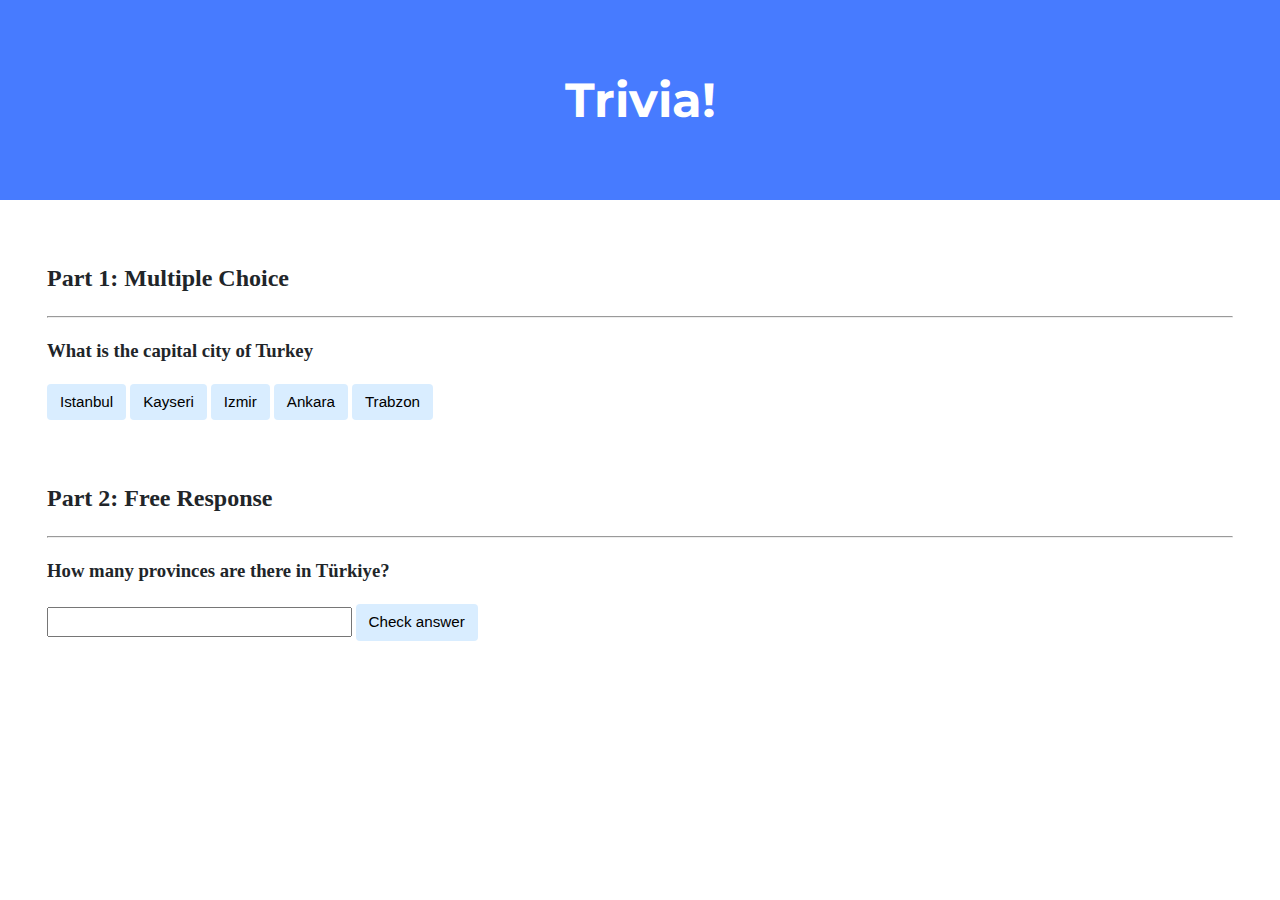
<file: trivia/index.html>
<!DOCTYPE html>

<html lang="en">
    <head>
        <link href="https://fonts.googleapis.com/css2?family=Montserrat:wght@500&display=swap" rel="stylesheet">
        <link href="styles.css" rel="stylesheet">
        <title>Trivia!</title>
        <script>
            // TODO: Add code to check answers to questions
            document.addEventListener('DOMContentLoaded',function(){
                let correct=document.querySelector('.correct');
                correct.addEventListener('click',function(){
                    correct.style.backgroundColor='green';
                    document.querySelector('#feedback1').innerHTML='Correct!';
                });

                let incorrects=document.querySelectorAll('.incorrect');
                for(let i=0;i<incorrects.length;i++){
                    incorrects[i].addEventListener('click',function(){
                        incorrects[i].style.backgroundColor='red';
                        document.querySelector('#feedback1').innerHTML='Incorrect';
                    });
                }

            document.querySelector('#check').addEventListener('click',function(){
                let input=document.querySelector('input');
                if(input.value==='81'){
                    input.style.backgroundColor='green';
                    document.querySelector('#feedback2').innerHTML='Correct';
                }
                else{
                    input.style.backgroundColor='red';
                    document.querySelector('#feedback2').innerHTML='Incorrect';
                }
            });
            });
        </script>
    </head>
    <body>
        <div class="header">
            <h1>Trivia!</h1>
        </div>

        <div class="container">
            <div class="section">
                <h2>Part 1: Multiple Choice </h2>
                <hr>
                <!-- TODO: Add multiple choice question here -->
                 <h3>What is the capital city of Turkey</h3>
                 <button class="incorrect">Istanbul</button>
                 <button class="incorrect">Kayseri</button>
                 <button class="incorrect">Izmir</button>
                 <button class="correct">Ankara</button>
                 <button class="incorrect">Trabzon</button>
                 <p id="feedback1"></p>
            </div>

            <div class="section">
                <h2>Part 2: Free Response</h2>
                <hr>
                <!-- TODO: Add free response question here -->
                 <h3>How many provinces are there in Türkiye?</h3>
                 <input type="text"></input>
                 <button id="check">Check answer</button>
                 <p id="feedback2"></p>

            </div>
        </div>
    </body>
</html>
</file>
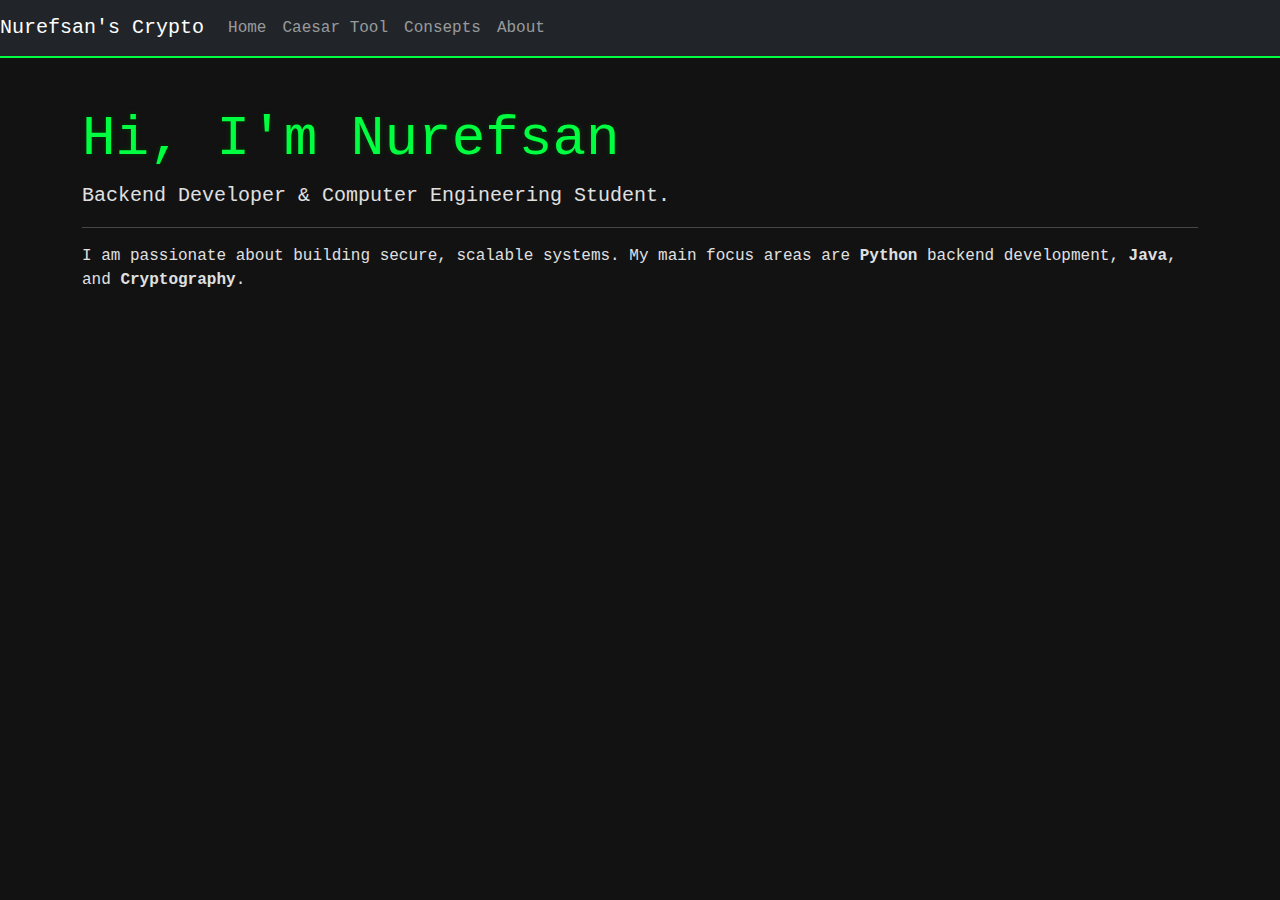
<file: homepage/about.html>
<!DOCTYPE html>

<html lang="en">
    <head>
        <link href="https://cdn.jsdelivr.net/npm/bootstrap@5.3.3/dist/css/bootstrap.min.css" rel="stylesheet" integrity="sha384-QWTKZyjpPEjISv5WaRU9OFeRpok6YctnYmDr5pNlyT2bRjXh0JMhjY6hW+ALEwIH" crossorigin="anonymous">
        <script src="https://cdn.jsdelivr.net/npm/bootstrap@5.3.3/dist/js/bootstrap.bundle.min.js" integrity="sha384-YvpcrYf0tY3lHB60NNkmXc5s9fDVZLESaAA55NDzOxhy9GkcIdslK1eN7N6jIeHz" crossorigin="anonymous"></script>
        <link href="styles.css" rel="stylesheet">

        <title>Crypto Corner</title>
    </head>
    <body>
        <nav class="navbar navbar-expand-lg navbar-dark bg-dark">
            <a class="navbar-brand" href="index.html">Nurefsan's Crypto</a>
            <button class="navbar-toggler" type="button" data-toggle="collapse" data-target="#navbarNav" aria-controls="navbarNav" aria-label="Toggle navigation">
                <span class="navbar-toggler-icon"></span>
            </button>
            <div class="collapse navbar-collapse" id="navbarNav">
                <ul class="navbar-nav ml-auto">
                    <li class="nav-item"><a class="nav-link" href="index.html">Home</a></li>
                    <li class="nav-item"><a class="nav-link" href="caesar.html">Caesar Tool</a></li>
                    <li class="nav-item"><a class="nav-link" href="concepts.html">Consepts</a></li>
                    <li class="nav-item active"><a class="nav-link" href="about.html">About</a></li>
                </ul>
            </div>
        </nav>
        <div class="container mt-5">
                  <h1 class="display-4">Hi, I'm Nurefsan</h1>
                    <p class="lead">Backend Developer & Computer Engineering Student.</p>
                    <hr style="background-color: #00ff41;">
                    <p>
                        I am passionate about building secure, scalable systems. My main focus areas are
                        <strong>Python</strong> backend development, <strong>Java</strong>, and <strong>Cryptography</strong>.
                    </p>
            </div>
        <script src="https://code.jquery.com/jquery-3.5.1.slim.min.js" integrity="sha384-DfXdz2htPH0lsSSs5nCTpuj/zy4C+OGpamoFVy38MVBnE+IbbVYUew+OrCXaRkfj" crossorigin="anonymous"></script>
        <script src="https://cdn.jsdelivr.net/npm/bootstrap@4.5.3/dist/js/bootstrap.bundle.min.js" integrity="sha384-ho+j7jyWK8fNQe+A12Hb8AhRq26LrZ/JpcUGGOn+Y7RsweNrtN/tE3MoK7ZeZDyx" crossorigin="anonymous"></script>
        <script src="script.js"></script>
    </body>
</html>
</file>
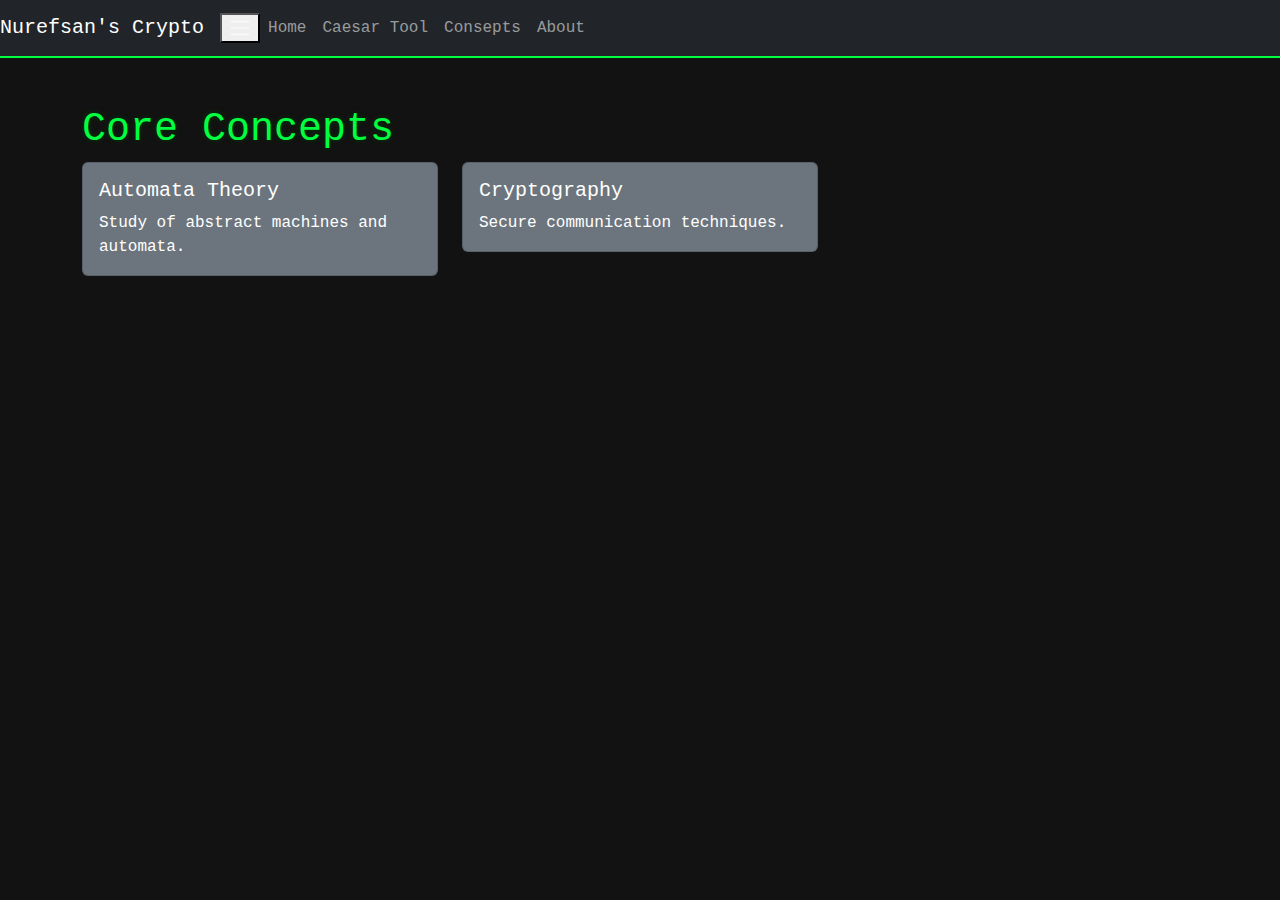
<file: homepage/concepts.html>
<!DOCTYPE html>

<html lang="en">
    <head>
        <link href="https://cdn.jsdelivr.net/npm/bootstrap@5.3.3/dist/css/bootstrap.min.css" rel="stylesheet" integrity="sha384-QWTKZyjpPEjISv5WaRU9OFeRpok6YctnYmDr5pNlyT2bRjXh0JMhjY6hW+ALEwIH" crossorigin="anonymous">
        <script src="https://cdn.jsdelivr.net/npm/bootstrap@5.3.3/dist/js/bootstrap.bundle.min.js" integrity="sha384-YvpcrYf0tY3lHB60NNkmXc5s9fDVZLESaAA55NDzOxhy9GkcIdslK1eN7N6jIeHz" crossorigin="anonymous"></script>
        <link href="styles.css" rel="stylesheet">

        <title>Crypto Corner</title>
    </head>
    <body>
        <nav class="navbar navbar-expand-lg navbar-dark bg-dark">
            <a class="navbar-brand" href="index.html">Nurefsan's Crypto</a>
            <button class="navbar*toggler" type="button" data-toggle="collapse" data-target="#navbarNav" aria-controls="navbarNav" aria-label="Toggle navigation">
                <span class="navbar-toggler-icon"></span>
            </button>
            <div class="collapse navbar-collapse" id="navbarNav">
                <ul class="navbar-nav ml-auto">
                    <li class="nav-item"><a class="nav-link" href="index.html">Home</a></li>
                    <li class="nav-item"><a class="nav-link" href="caesar.html">Caesar Tool</a></li>
                    <li class="nav-item"><a class="nav-link" href="concepts.html">Consepts</a></li>
                    <li class="nav-item active"><a class="nav-link" href="about.html">About</a></li>
                </ul>
            </div>
        </nav>
        <div class="container mt-5">
                <h1>Core Concepts</h1>
                <div class="row">
                    <div class="col-md-4">
                        <div class="card bg-secondary text-white">
                            <div class="card-body">
                                <h5 class="card-title">Automata Theory</h5>
                                <p class="card-text">Study of abstract machines and automata.</p>
                            </div>
                        </div>
                    </div>
                    <div class="col-md-4">
                        <div class="card bg-secondary text-white">
                            <div class="card-body">
                                <h5 class="card-title">Cryptography</h5>
                                <p class="card-text">Secure communication techniques.</p>

                            </div>
                        </div>
                    </div>
                </div>
        </div>
        <script src="https://code.jquery.com/jquery-3.5.1.slim.min.js" integrity="sha384-DfXdz2htPH0lsSSs5nCTpuj/zy4C+OGpamoFVy38MVBnE+IbbVYUew+OrCXaRkfj" crossorigin="anonymous"></script>
        <script src="https://cdn.jsdelivr.net/npm/bootstrap@4.5.3/dist/js/bootstrap.bundle.min.js" integrity="sha384-ho+j7jyWK8fNQe+A12Hb8AhRq26LrZ/JpcUGGOn+Y7RsweNrtN/tE3MoK7ZeZDyx" crossorigin="anonymous"></script>
        <script src="script.js"></script>
    </body>
</html>
</file>
<file: trivia/styles.css>
body {
    background-color: #fff;
    color: #212529;
    font-size: 1rem;
    font-weight: 400;
    line-height: 1.5;
    margin: 0;
    text-align: left;
}

.container {
    margin-left: auto;
    margin-right: auto;
    padding-left: 15px;
    padding-right: 15px;
}

.header {
    background-color: #477bff;
    color: #fff;
    margin-bottom: 2rem;
    padding: 2rem 1rem;
    text-align: center;
}

.section {
    padding: 0.5rem 2rem 1rem 2rem;
}

.section:hover {
    background-color: #f5f5f5;
    transition: color 2s ease-in-out, background-color 0.15s ease-in-out;
}

h1 {
    font-family: 'Montserrat', sans-serif;
    font-size: 48px;
}

button, input[type="submit"] {
    background-color: #d9edff;
    border: 1px solid transparent;
    border-radius: 0.25rem;
    font-size: 0.95rem;
    font-weight: 400;
    line-height: 1.5;
    padding: 0.375rem 0.75rem;
    text-align: center;
    transition: color 0.15s ease-in-out, background-color 0.15s ease-in-out, border-color 0.15s ease-in-out, box-shadow 0.15s ease-in-out;
    vertical-align: middle;
}


input[type="text"] {
    line-height: 1.8;
    width: 25%;
}

input[type="text"]:hover {
    background-color: #f5f5f5;
    transition: color 2s ease-in-out, background-color 0.15s ease-in-out;
}
</file>
<file: homepage/styles.css>
body{
    background-color:#121212;
    color:#e0e0e0;
    font-family:'Courier New',Courier,monospace;
}

.navbar{
    border-bottom:2px solid #00ff41;
}

h1,h2,h3{
    color:#00ff41;
    text-shadow: 0px 0px 5px #003b00;
}

.btn-custom{
    background-color:#00ff41;
    color:#000;
    font-weight:bold;
    border:none;
}

.btn-custom:hover{
    background-color:#00cc33;
    color:#fff;
}

#result-area{
    background-color:#000;
    border:1px solid #00ff41;
    padding:15px;
    margin-top:20px;
    font-size:1.2rem;
    min-height:50px;
}
</file>
